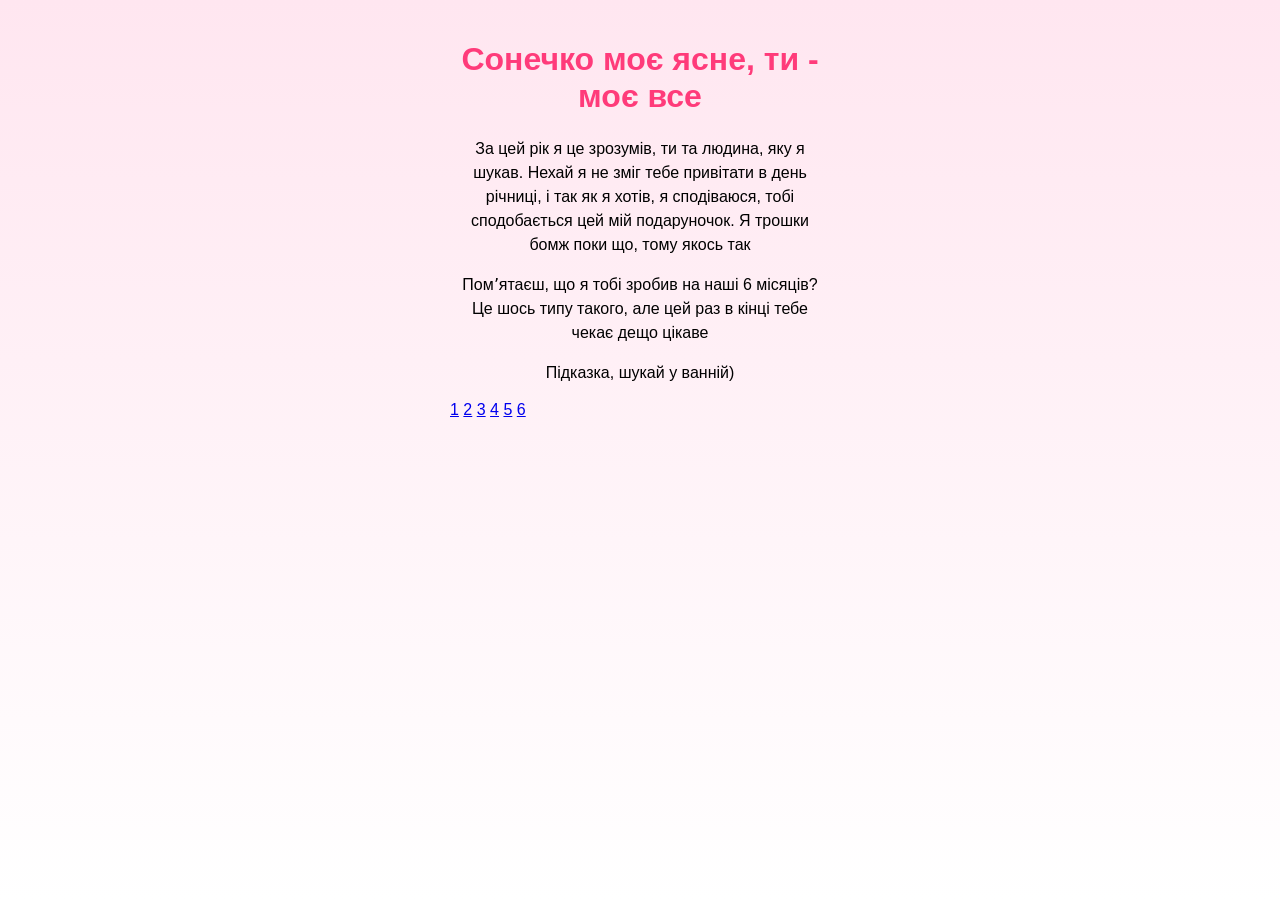
<file: index.html>
<!DOCTYPE html>
<html lang="uk">
<head>
<meta charset="UTF-8">
<meta name="viewport" content="width=device-width, initial-scale=1.0">
<title>Love Quiz</title>
<link rel="stylesheet" href="style.css">
</head>
<body>
    <div class="container">
        <h1>Сонечко моє ясне, ти - моє все</h1>
        <p class="message">За цей рік я це зрозумів, ти та людина, яку я шукав. Нехай я не зміг тебе привітати в день річниці, і так як я хотів, я сподіваюся, тобі сподобається цей мій подаруночок. Я трошки бомж поки що, тому якось так</p>
        <p class="message">Помʼятаєш, що я тобі зробив на наші 6 місяців? Це шось типу такого, але цей раз в кінці тебе чекає дещо цікаве</p>
        <p class="message">Підказка, шукай у ванній)</p>
        <a href="quiz1.html">1</a>
        <a href="quiz2.html">2</a>
        <a href="quiz3.html">3</a>
        <a href="quiz4.html">4</a>
        <a href="quiz5.html">5</a>
        <a href="quiz6.html">6</a>
    </div>
</body>
</html>
</file>
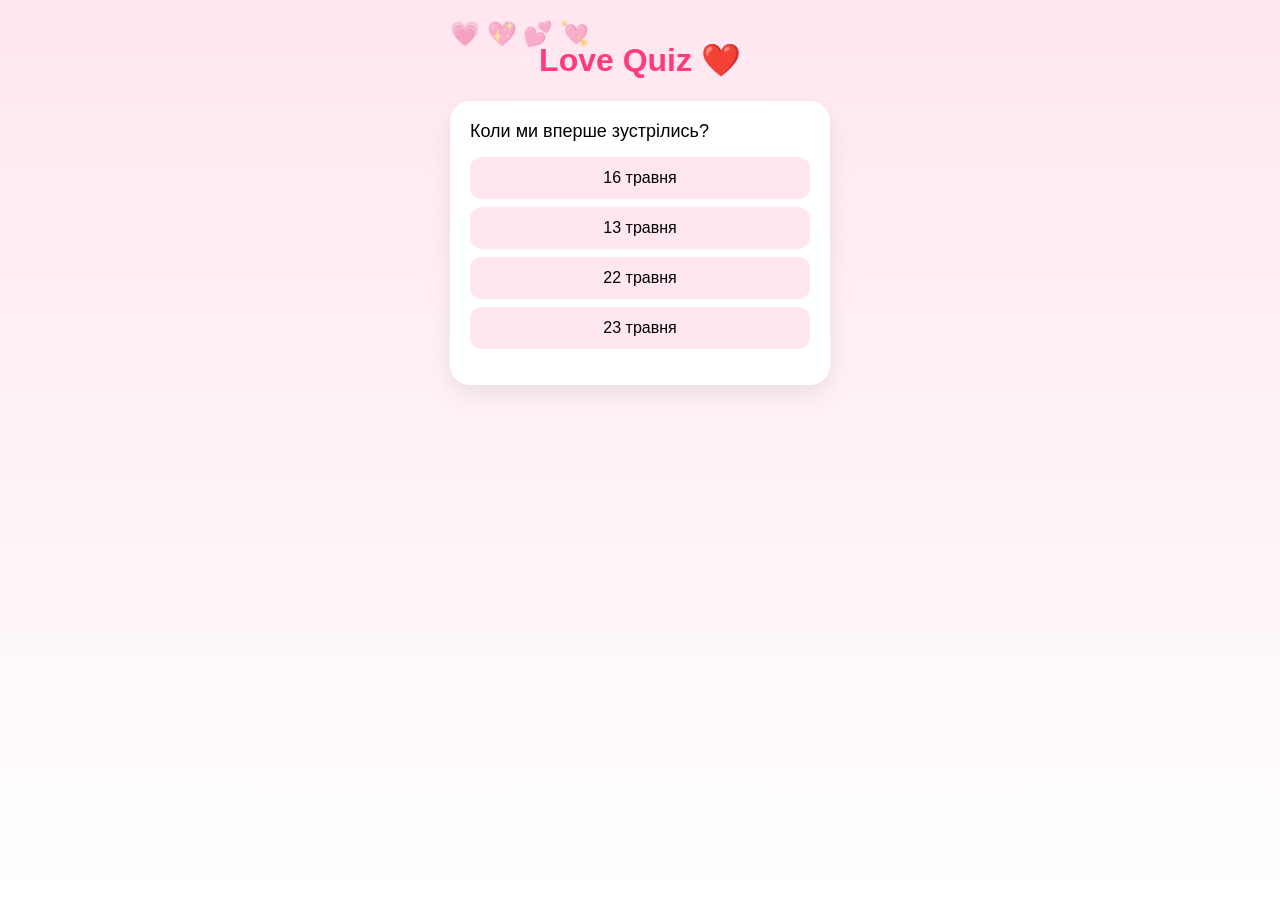
<file: quiz2.html>
<!DOCTYPE html>
<html lang="uk">
<head>
    <meta charset="UTF-8">
    <meta name="viewport" content="width=device-width, initial-scale=1.0">
    <title>Love Quiz</title>
    <link rel="stylesheet" href="style.css">
</head>

<body>

<div class="container">

<div class="heart">💗 💖 💕 💘</div>

<h1>Love Quiz ❤️</h1>

<div class="quiz-card">

<div class="question">Коли ми вперше зустрілись?</div>

<button class="option">16 травня</button>
<button class="option">13 травня</button>
<button class="option">22 травня</button>
<button class="option">23 травня</button>

<p id="result"></p>


</div>

</div>

<script>

const options = document.querySelectorAll(".option");
const result = document.getElementById("result");

options.forEach((button, index) => {

    button.addEventListener("click", () => {

        options.forEach(btn=>{
            btn.style.backgroundColor="";
        });

        if(index === 0){
            button.style.backgroundColor="green";
            result.textContent="Правильно ❤️ Шукай в кімнаті, там де ще немає речей)";
        } 
        else{
            button.style.backgroundColor="red";
            result.textContent="Неправильно 😢";
        }

    });

});

</script>

</body>
</html>
</file>
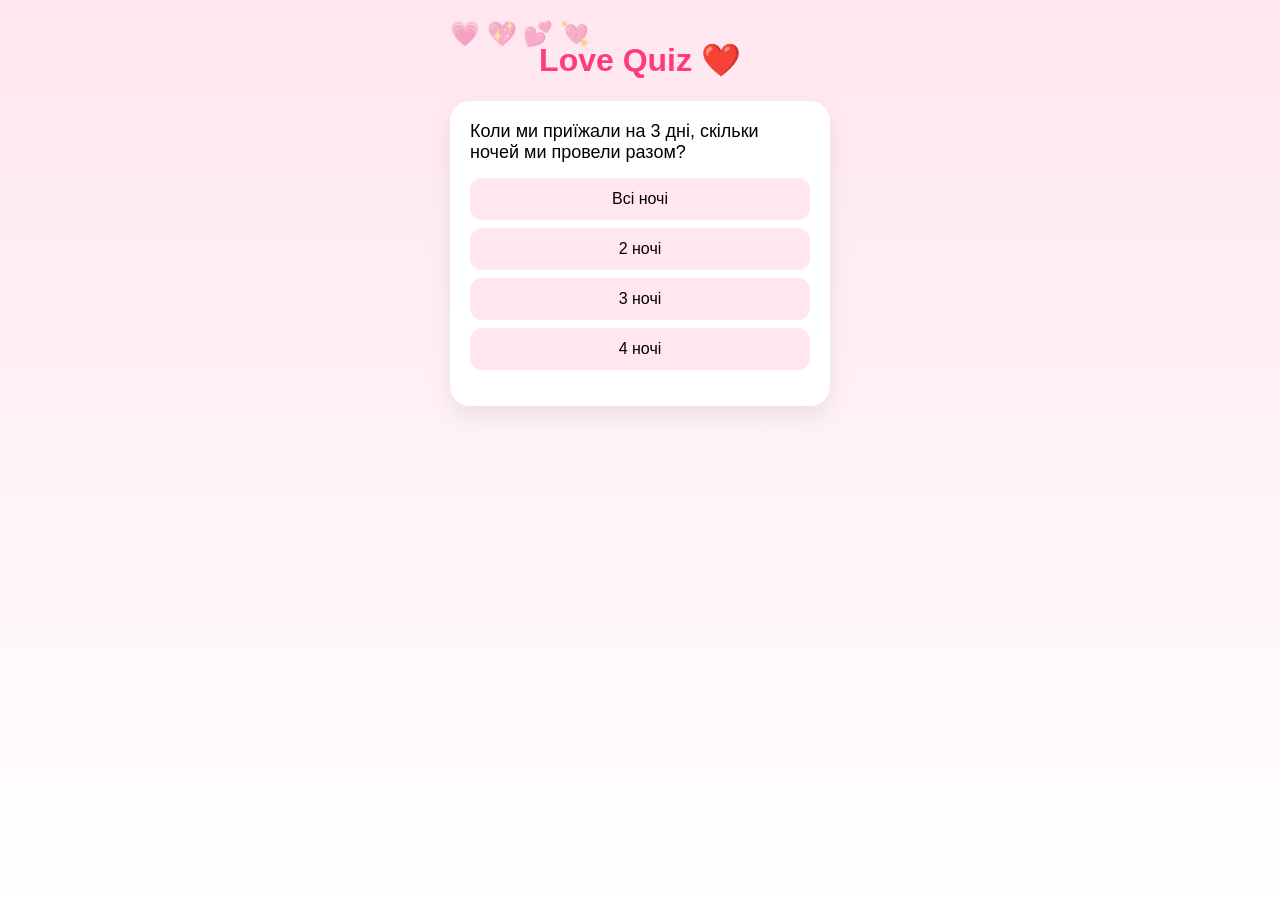
<file: quiz3.html>
<!DOCTYPE html>
<html lang="uk">
<head>
    <meta charset="UTF-8">
    <meta name="viewport" content="width=device-width, initial-scale=1.0">
    <title>Love Quiz</title>
    <link rel="stylesheet" href="style.css">
</head>

<body>

<div class="container">

<div class="heart">💗 💖 💕 💘</div>

<h1>Love Quiz ❤️</h1>

<div class="quiz-card">

<div class="question">Коли ми приїжали на 3 дні, скільки ночей ми провели разом?</div>

<button class="option">Всі ночі</button>
<button class="option">2 ночі</button>
<button class="option">3 ночі</button>
<button class="option">4 ночі</button>

<p id="result"></p>


</div>

</div>

<script>

const options = document.querySelectorAll(".option");
const result = document.getElementById("result");

options.forEach((button, index) => {

    button.addEventListener("click", () => {

        options.forEach(btn=>{
            btn.style.backgroundColor="";
        });

        if(index === 0){
            button.style.backgroundColor="green";
            result.textContent="Правильно ❤️ Шукай під ліжком)";
        } 
        else{
            button.style.backgroundColor="red";
            result.textContent="Неправильно 😢 Шукай під ліжком)";
        }

    });

});

</script>

</body>
</html>
</file>
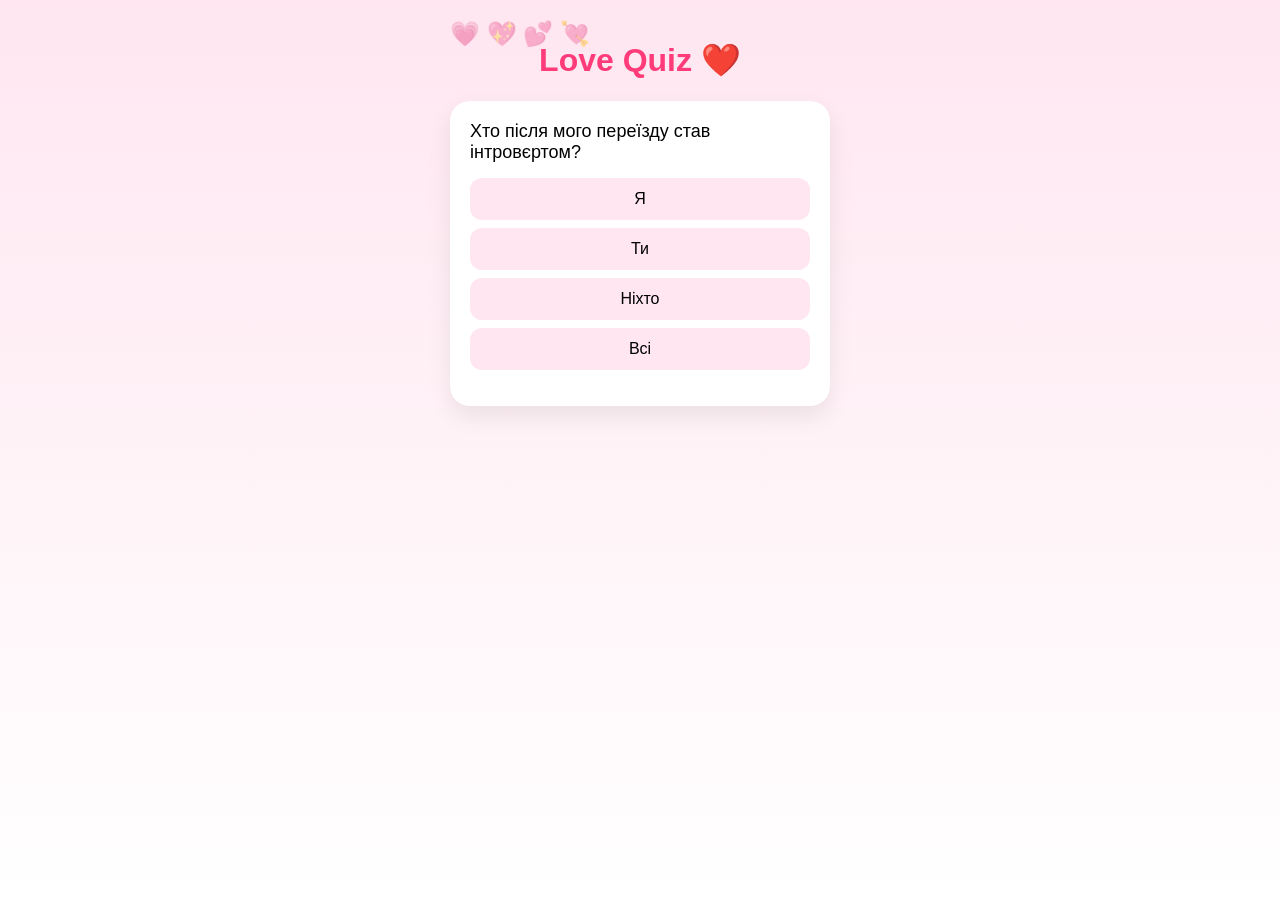
<file: quiz4.html>
<!DOCTYPE html>
<html lang="uk">
<head>
    <meta charset="UTF-8">
    <meta name="viewport" content="width=device-width, initial-scale=1.0">
    <title>Love Quiz</title>
    <link rel="stylesheet" href="style.css">
</head>

<body>

<div class="container">

<div class="heart">💗 💖 💕 💘</div>

<h1>Love Quiz ❤️</h1>

<div class="quiz-card">

<div class="question">Хто після мого переїзду став інтровєртом?</div>

<button class="option">Я</button>
<button class="option">Ти</button>
<button class="option">Ніхто</button>
<button class="option">Всі</button>

<p id="result"></p>


</div>

</div>

<script>

const options = document.querySelectorAll(".option");
const result = document.getElementById("result");

options.forEach((button, index) => {

    button.addEventListener("click", () => {

        options.forEach(btn=>{
            btn.style.backgroundColor="";
        });

        if(index === 0){
            button.style.backgroundColor="green";
            result.textContent="Правильно ❤️ Шукай там де сушимо речі)";
        } 
        else{
            button.style.backgroundColor="red";
            result.textContent="Неправильно 😢 Шукай там де сушимо речі)";
        }

    });

});

</script>

</body>
</html>
</file>
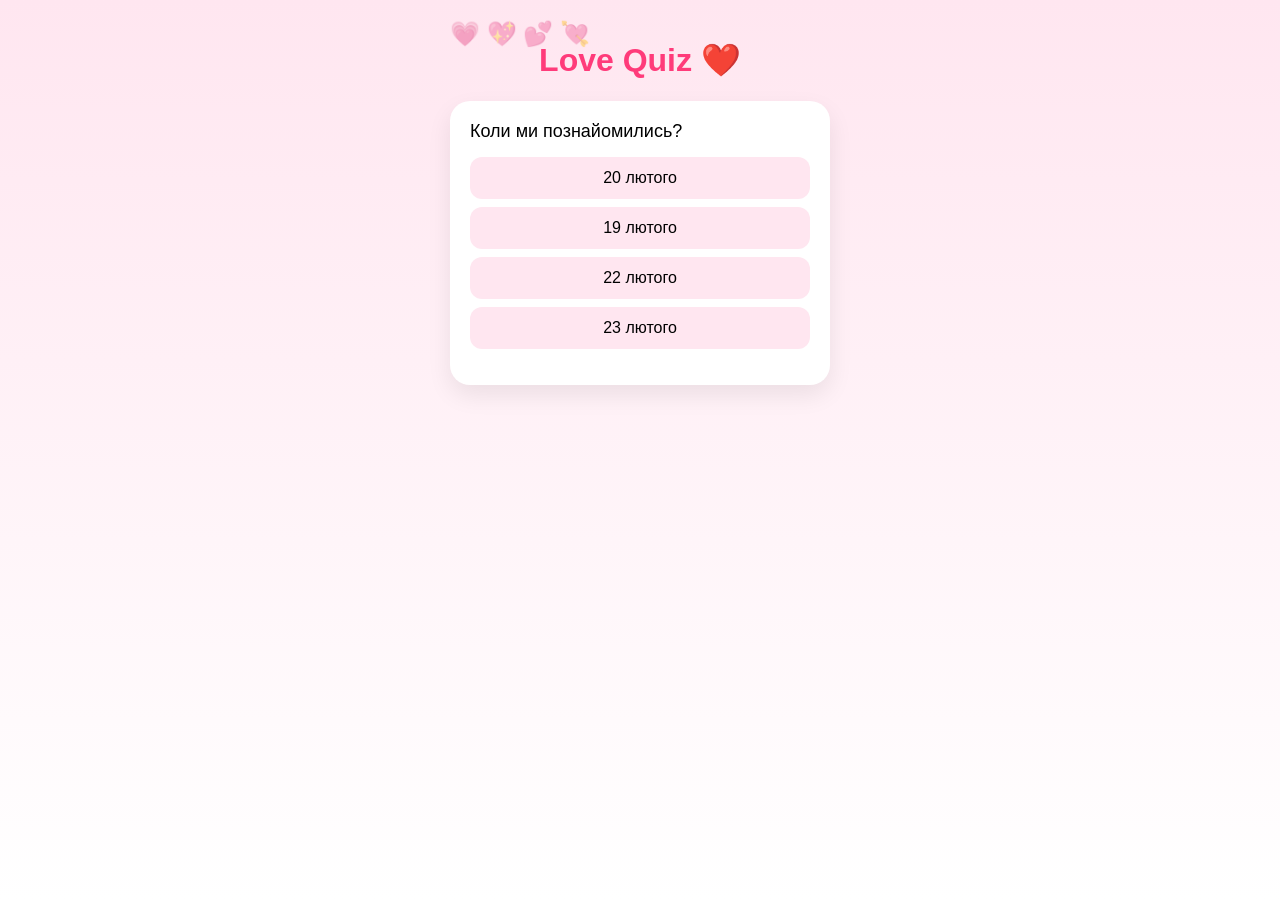
<file: quiz5.html>
<!DOCTYPE html>
<html lang="uk">
<head>
    <meta charset="UTF-8">
    <meta name="viewport" content="width=device-width, initial-scale=1.0">
    <title>Love Quiz</title>
    <link rel="stylesheet" href="style.css">
</head>

<body>

<div class="container">

<div class="heart">💗 💖 💕 💘</div>

<h1>Love Quiz ❤️</h1>

<div class="quiz-card">

<div class="question">Коли ми познайомились?</div>

<button class="option">20 лютого</button>
<button class="option">19 лютого</button>
<button class="option">22 лютого</button>
<button class="option">23 лютого</button>

<p id="result"></p>


</div>

</div>

<script>

const options = document.querySelectorAll(".option");
const result = document.getElementById("result");

options.forEach((button, index) => {

    button.addEventListener("click", () => {

        options.forEach(btn=>{
            btn.style.backgroundColor="";
        });

        if(index === 0){
            button.style.backgroundColor="green";
            result.textContent="Правильно ❤️ Шукай там, де ми готуємо";
        } 
        else{
            button.style.backgroundColor="red";
            result.textContent="Неправильно 😢 Шукай там, де ми готуємо";
        }

    });

});

</script>

</body>
</html>
</file>
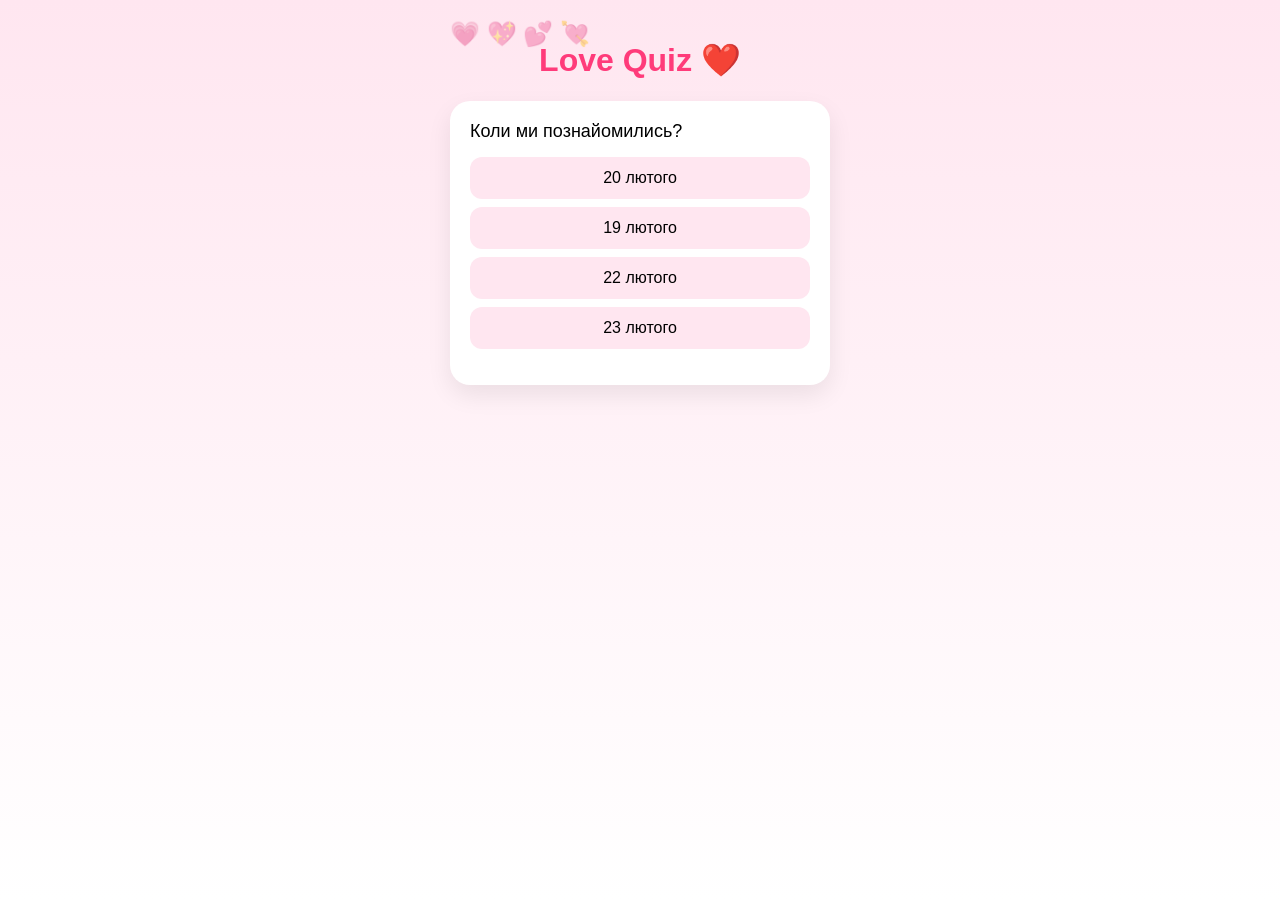
<file: quiz6.html>
<!DOCTYPE html>
<html lang="uk">
<head>
    <meta charset="UTF-8">
    <meta name="viewport" content="width=device-width, initial-scale=1.0">
    <title>Love Quiz</title>
    <link rel="stylesheet" href="style.css">
</head>

<body>

<div class="container">

<div class="heart">💗 💖 💕 💘</div>

<h1>Love Quiz ❤️</h1>

<div class="quiz-card">

<div class="question">Коли ми познайомились?</div>

<button class="option">20 лютого</button>
<button class="option">19 лютого</button>
<button class="option">22 лютого</button>
<button class="option">23 лютого</button>

<p id="result"></p>


</div>

</div>

<script>

const options = document.querySelectorAll(".option");
const result = document.getElementById("result");

options.forEach((button, index) => {

    button.addEventListener("click", () => {

        options.forEach(btn=>{
            btn.style.backgroundColor="";
        });

        if(index === 0){
            button.style.backgroundColor="green";
            result.textContent="Правильно ❤️ Шукай там, де стоїть Persil";
        } 
        else{
            button.style.backgroundColor="red";
            result.textContent="Неправильно 😢 Шукай там, де стоїть Persil";
        }

    });

});

</script>

</body>
</html>
</file>
<file: style.css>
body{
  margin:0;
  font-family:Arial, sans-serif;
  background:linear-gradient(180deg,#ffe6f0,#fff);
  display:flex;
  justify-content:center;
}
.container{
  width:100%;
  max-width:420px;
  min-height:100vh;
  padding:20px;
  box-sizing:border-box;
  position:relative;
}

h1{
  text-align:center;
  color:#ff3b7a;
}
.message{
  margin-top:10px;
  font-size:16px;
  line-height:1.5;
  max-width: 420px;
  text-align: center;
}
.quiz-card{
  background:white;
  border-radius:20px;
  padding:20px;
  box-shadow:0 10px 25px rgba(0,0,0,0.08);
  margin-top:20px;
}

.question{
  font-size:18px;
  margin-bottom:15px;
}

.option{
  display:block;
  width:100%;
  padding:12px;
  margin:8px 0;
  border:none;
  border-radius:12px;
  background:#ffe6f0;
  font-size:16px;
  cursor:pointer;
  transition:0.2s;
}

.option:hover{
  background:#ffd1e6;
}

.next{
  margin-top:15px;
  width:100%;
  padding:12px;
  border:none;
  border-radius:12px;
  background:#ff3b7a;
  color:white;
  font-size:16px;
}

.heart{
  position:absolute;
  font-size:24px;
  opacity:0.4;
  animation:float 6s infinite ease-in-out;
}
.heart1{top:40px;left:10px}
.heart2{top:120px;right:20px}
.heart3{bottom:120px;left:30px}
.heart4{bottom:40px;right:15px}
</file>
